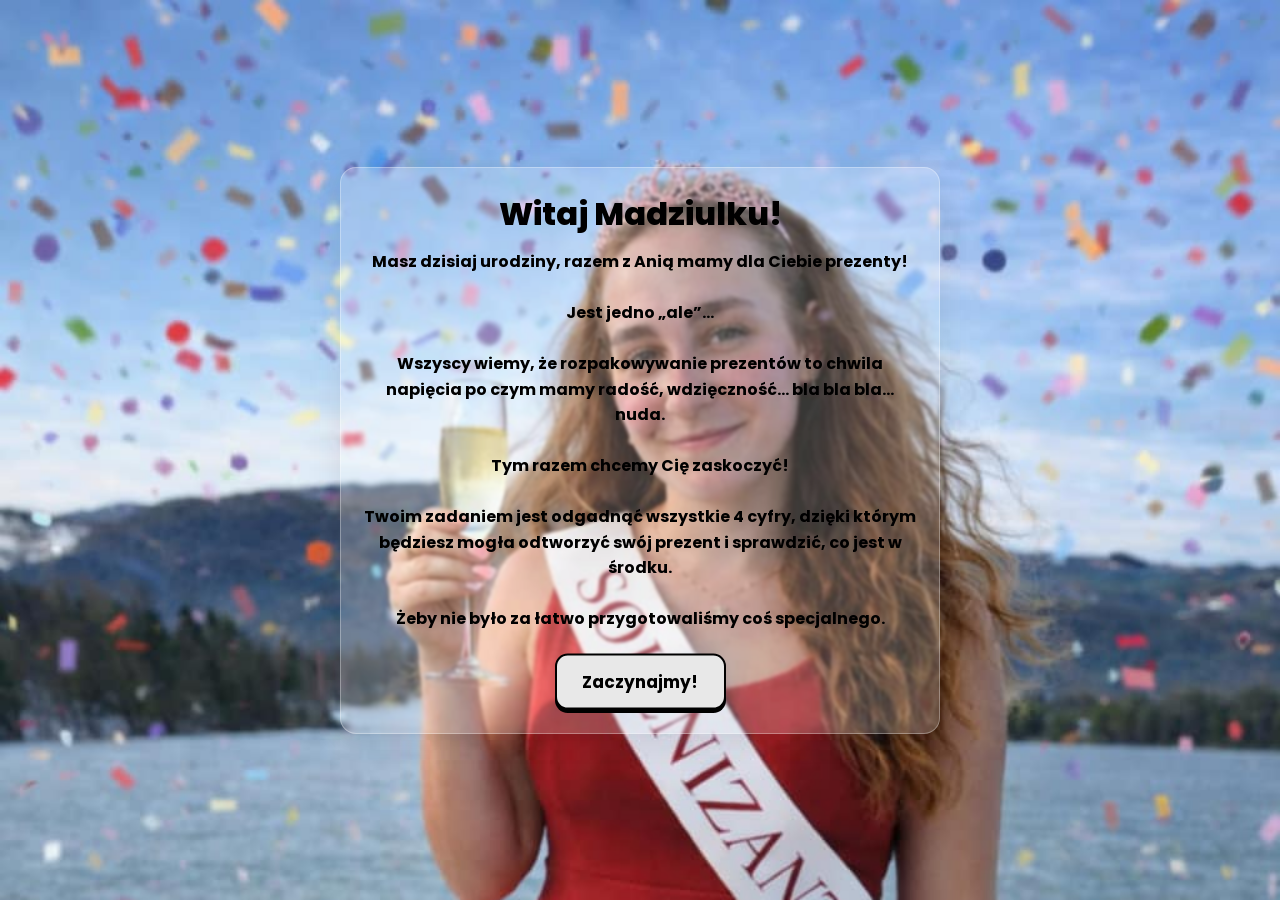
<file: index.html>
<!DOCTYPE html>
<html lang="pl">
<head>
    <meta charset="UTF-8">
    <meta name="viewport" content="width=device-width, initial-scale=1.0">
    <title>Sto lat Madzia!</title>
    <link rel="stylesheet" href="style.css">
    <link rel="stylesheet" href="balony.css">
</head>
<body>

    <!-- Kontener na balony w tle -->
    <div id="balloon-container"></div>

    <div class="container mainPage">

        <header>
            <h1>Witaj Madziulku!</h1>
            <p>Masz dzisiaj urodziny, razem z Anią mamy dla Ciebie prezenty!
            <br><br>Jest jedno „ale”...
            <br><br>Wszyscy wiemy, że rozpakowywanie prezentów to chwila napięcia po czym mamy radość, wdzięczność... bla bla bla... nuda.
            <br><br>Tym razem chcemy Cię zaskoczyć!</p>
        </header>

        <section class="content">
            <p>
                Twoim zadaniem jest odgadnąć wszystkie 4 cyfry, dzięki którym będziesz mogła odtworzyć swój prezent i sprawdzić, co jest w środku.
                <br><br>Żeby nie było za łatwo przygotowaliśmy coś specjalnego.
            </p>
        </section>

        <section class="content">
            <button id="start">
                <span class="button_top">Zaczynajmy!</span>
            </button>
        </section>

    </div>

    <script src="script.js"></script>
</body>
</html>
</file>
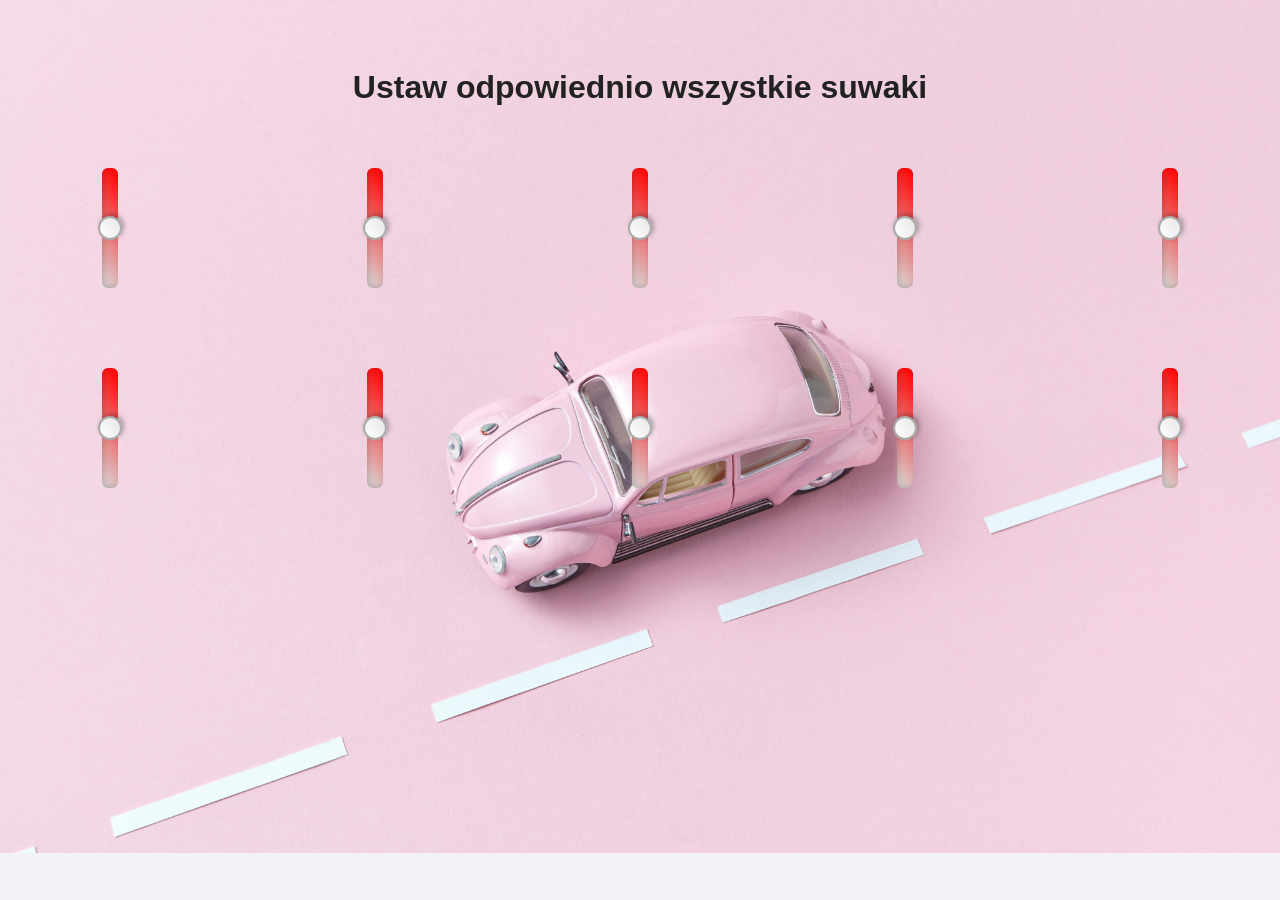
<file: louder.html>
<!DOCTYPE html>
<html lang="pl">
<head>
<meta charset="UTF-8">
<meta name="viewport" content="width=device-width, initial-scale=1.0">
<title>Sto lat Madzia!</title>
<style>
body {
    font-family: 'Poppins', sans-serif;
    background: #f2f2f7;
    text-align: center;
    padding: 40px 20px;
    color: #000000;
    background-image: url(louder.jpg);
    background-size: cover;
    background-position: start;
    background-repeat: no-repeat;
}

h1 {
    font-size: 2em;
    margin-bottom: 40px;
    color: #222;
}

/* Kontener siatki */
.sliders-container {
    display: grid;
    grid-template-columns: repeat(5, 1fr);
    gap: 100px;
    justify-items: center;
    align-items: end;
}

.slider-wrapper {
    display: flex;
    flex-direction: column;
    align-items: center;
    margin-bottom: 80px;
}

/* Slider pionowy */
.slider {
    display: flex;
    flex-direction: column-reverse;
    align-items: center;
    position: relative;
}


/* Suwak */
.slider .level {
    -webkit-appearance: none;
    width: 120px;
    height: 16px;
    transform: rotate(270deg);
    background: linear-gradient(135deg, #d9d9d9, #ff0000);
    border-radius: 6px;
    box-shadow: inset 2px 2px 5px rgba(0,0,0,0.15);
    cursor: pointer;
    transition: box-shadow 0.2s, background 0.2s;
}

/* Suwak Webkit */
.slider .level::-webkit-slider-thumb {
    -webkit-appearance: none;
    width: 24px;
    height: 24px;
    background: linear-gradient(145deg, #ffffff, #e6e6e6);
    border: 2px solid #aaa;
    border-radius: 50%;
    box-shadow: 2px 2px 5px rgba(0,0,0,0.3);
    transition: transform 0.1s;
}

.slider .level::-webkit-slider-thumb:hover {
    transform: scale(1.1);
}

/* Suwak Mozilla */
.slider .level::-moz-range-thumb {
    width: 24px;
    height: 24px;
    background: linear-gradient(145deg, #ffffff, #e6e6e6);
    border: 2px solid #aaa;
    border-radius: 50%;
    box-shadow: 2px 2px 5px rgba(0,0,0,0.3);
    transition: transform 0.1s;
}

.slider .level::-moz-range-thumb:hover {
    transform: scale(1.1);
}

/* Wyciszone slider - ikona ciemnieje */
.slider.muted .volume {
    color: #bbb;
}

#next {
    display: none;
}

button {
  /* Variables */
  --button_radius: 0.75em;
  --button_color: #e8e8e8;
  --button_outline_color: #000000;
  font-size: 17px;
  font-weight: bold;
  border: none;
  cursor: pointer;
  border-radius: var(--button_radius);
  background: var(--button_outline_color);
}

.button_top {
  display: block;
  box-sizing: border-box;
  border: 2px solid var(--button_outline_color);
  border-radius: var(--button_radius);
  padding: 0.75em 1.5em;
  background: var(--button_color);
  color: var(--button_outline_color);
  transform: translateY(-0.2em);
  transition: transform 0.1s ease;
}

button:hover .button_top {
  /* Pull the button upwards when hovered */
  transform: translateY(-0.33em);
}

button:active .button_top {
  /* Push the button downwards when pressed */
  transform: translateY(0);
}

/* Responsywność */
@media (max-width: 900px) {
    .sliders-container {
        grid-template-columns: repeat(3, 1fr);
    }
}

@media (max-width: 600px) {
    .sliders-container {
        grid-template-columns: repeat(2, 1fr);
    }
}

#number {
    display: none;
    margin-top: 50px;
    font-size: 2em;
    color: #222;
    font-weight: 600;
}

</style>
</head>
<body>

<h1>Ustaw odpowiednio wszystkie suwaki</h1>
<br><br><br><br>
<div class="sliders-container">
  <!-- Powiel 10 sliderów -->
  <div class="slider-wrapper">
    <label class="slider">
      <input type="range" class="level" min="0" max="10" value="5">
      
    </label>
  </div>

  <div class="slider-wrapper"><label class="slider"><input type="range" class="level" min="0" max="10" value="5"></label></div>

  <div class="slider-wrapper"><label class="slider"><input type="range" class="level" min="0" max="10" value="5"></label></div>

  <div class="slider-wrapper"><label class="slider"><input type="range" class="level" min="0" max="10" value="5"></label></div>

  <div class="slider-wrapper"><label class="slider"><input type="range" class="level" min="0" max="10" value="5"></label></div>

  <div class="slider-wrapper"><label class="slider"><input type="range" class="level" min="0" max="10" value="5"></label></div>

  <div class="slider-wrapper"><label class="slider"><input type="range" class="level" min="0" max="10" value="5"></label></div>

  <div class="slider-wrapper"><label class="slider"><input type="range" class="level" min="0" max="10" value="5"></label></div>

  <div class="slider-wrapper"><label class="slider"><input type="range" class="level" min="0" max="10" value="5"></label></div>

  <div class="slider-wrapper"><label class="slider"><input type="range" class="level" min="0" max="10" value="5"></label></div>
</div>

<h2 id="number">Twoja druga liczba to <strong> 3 </strong> <br> łatwo poszło..</h2>

        

<script>
const sliders = document.querySelectorAll(".level");
const number = document.getElementById("number");
const next = document.getElementById("next");

function checkSliders() {
    const allMuted = Array.from(sliders).every(slider => parseInt(slider.value) === 0);
   

    if(allMuted != 0) {
        alert("Twoja liczba to 3!")
        window.location.href = "memory.html";
    }
    

    // dodanie klasy .muted dla ikon
    sliders.forEach(slider => {
        if(parseInt(slider.value) === 0){
            slider.closest('.slider').classList.add('muted');
        } else {
            slider.closest('.slider').classList.remove('muted');
        }
    });
}

sliders.forEach(slider => slider.addEventListener("input", checkSliders));
</script>

</body>
</html>
</file>
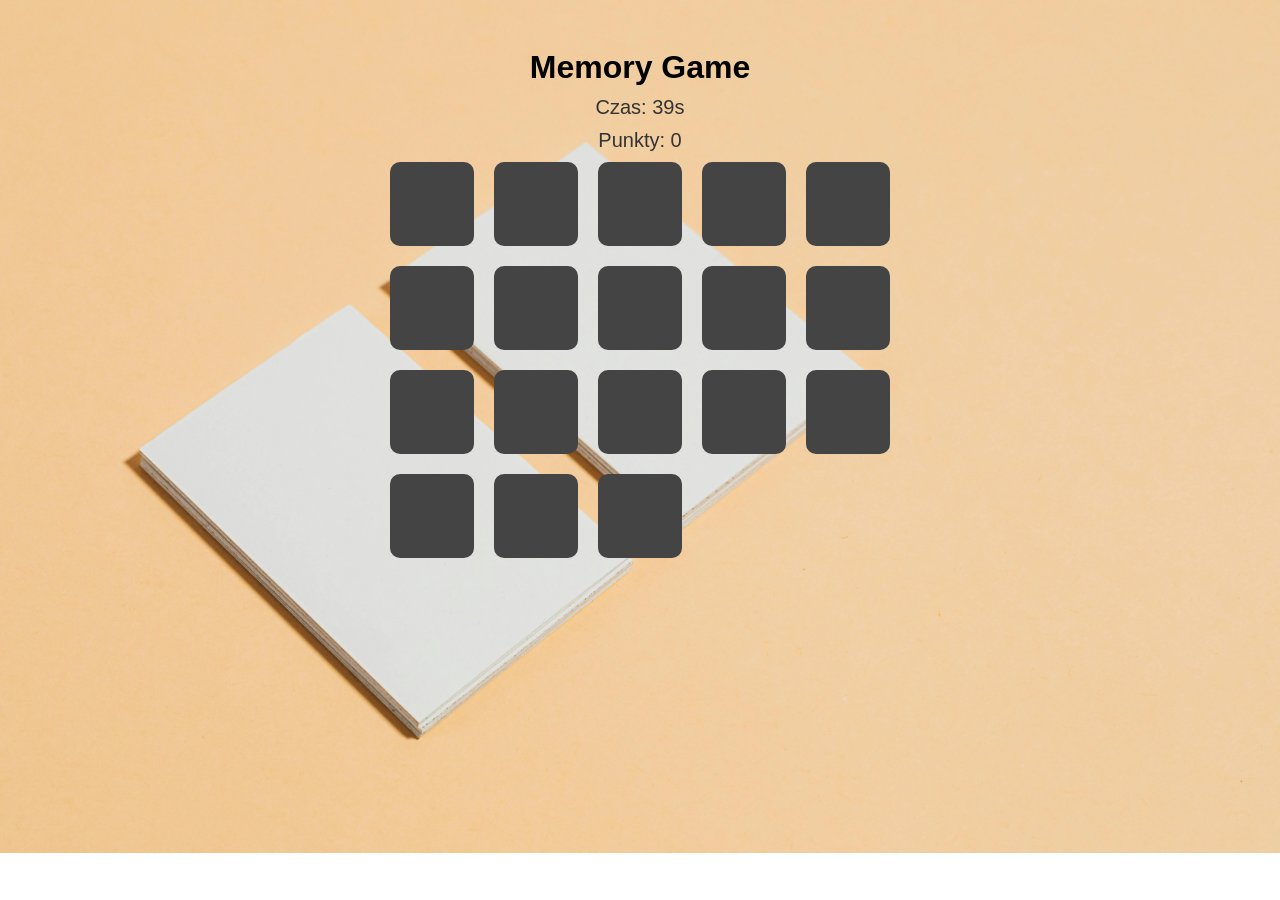
<file: memory.html>
<!DOCTYPE html>
<html lang="pl">
<head>
<meta charset="UTF-8">
<meta name="viewport" content="width=device-width, initial-scale=1.0">
<title>Memory Game</title>
<style>
  body {
    font-family: Arial, sans-serif;
    display: flex;
    flex-direction: column;
    align-items: center;
    padding: 20px;
    background-image: url(memory.jpg);
    background-size: cover;
    background-position: start;
    background-repeat: no-repeat;
  }

  h1 { margin-bottom: 10px; text-align: center; }

  #timer, #score { font-size: 20px; margin-bottom: 10px; color: #333; }

  .grid {
    display: grid;
    grid-template-columns: repeat(auto-fit, minmax(80px, 1fr));
    grid-gap: 15px;
    width: 100%;
    max-width: 500px;
  }

  .card {
    width: 100%;
    padding-top: 100%;
    background: #444;
    cursor: pointer;
    position: relative;
    border-radius: 10px;
    overflow: hidden;
    transition: transform 0.3s;
  }

  .card img {
    position: absolute;
    top: 0;
    left: 0;
    width: 100%;
    height: 100%;
    display: none;
    object-fit: cover;
  }

  .card.flipped img { display: block; }

  #result { margin-top: 20px; font-size: 24px; text-align: center; }

  @media (min-width: 600px) { .grid { grid-gap: 20px; } }
</style>
</head>
<body>

<h1>Memory Game</h1>
<div id="timer">Czas: 25s</div>
<div id="score">Punkty: 0</div>
<div class="grid" id="grid"></div>
<div id="result"></div>

<script>
const images = [
  {src: 'memoryImg/Madzia1.jpg', id: 1},
  {src: 'memoryImg/Madzia2.png', id: 2},
  {src: 'memoryImg/Madzia3.png', id: 3},
  {src: 'memoryImg/Madzia4.png', id: 4},
  {src: 'memoryImg/Madzia5.png', id: 5},
  {src: 'memoryImg/Madzia6.png', id: 6},
  {src: 'memoryImg/Madzia7.jpg', id: 7},
  {src: 'memoryImg/Madzia8.jpg', id: 8},
  {src: 'memoryImg/Madzia9.jpg', id: 9},
];

const cardImages = [...images, ...images].sort(() => 0.5 - Math.random());

let grid = document.getElementById('grid');
let score = 0;
let cardsMatched = 0;
let gameOver = false;
let timeLeft = 40;
let lockBoard = false; // blokada podczas sprawdzania par
let timerDisplay = document.getElementById('timer');
let scoreDisplay = document.getElementById('score');

// Tworzenie planszy
cardImages.forEach((imgObj, index) => {
  const card = document.createElement('div');
  card.classList.add('card');
  card.setAttribute('data-id', index);

  const img = document.createElement('img');
  img.src = imgObj.src;
  card.appendChild(img);

  card.addEventListener('click', flipCard);
  grid.appendChild(card);
});

let firstCard, secondCard;

function flipCard() {
  if (gameOver || lockBoard) return;

  const cardId = Number(this.getAttribute('data-id'));
  if (this === firstCard || this.classList.contains('flipped')) return;

  this.classList.add('flipped');

  if (!firstCard) {
    firstCard = this;
    return;
  }

  secondCard = this;
  lockBoard = true;

  // Sprawdzenie dopasowania po 500ms
  setTimeout(() => {
    const firstObj = cardImages[Number(firstCard.getAttribute('data-id'))];
    const secondObj = cardImages[Number(secondCard.getAttribute('data-id'))];

    if (firstObj.id === secondObj.id) {
      cardsMatched += 2;
      score += 10;
      scoreDisplay.textContent = `Punkty: ${score}`;
    } else {
      firstCard.classList.remove('flipped');
      secondCard.classList.remove('flipped');
    }

    firstCard = null;
    secondCard = null;
    lockBoard = false;

    if (cardsMatched === cardImages.length) endGame(true);
  }, 500);
}

// Koniec gry
function endGame(won) {
  gameOver = true;
  if (won) {
    alert("Kolejna cyfra Twojego pinu to 0")
    window.location.href = "theend.html";
  } else {
    document.getElementById('result').textContent = `Czas minął! Punkty: ${score}`;
    document.getElementById('result').style.color = 'red';
    document.querySelectorAll('.card').forEach(card => card.classList.add('flipped'));
  }
}

// Timer 25 sekund
const countdown = setInterval(() => {
  if (gameOver) {
    clearInterval(countdown);
    return;
  }
  timeLeft--;
  timerDisplay.textContent = `Czas: ${timeLeft}s`;
  if (timeLeft <= 0) {
    clearInterval(countdown);
    endGame(false);
  }
}, 1000);
</script>

</body>
</html>
</file>
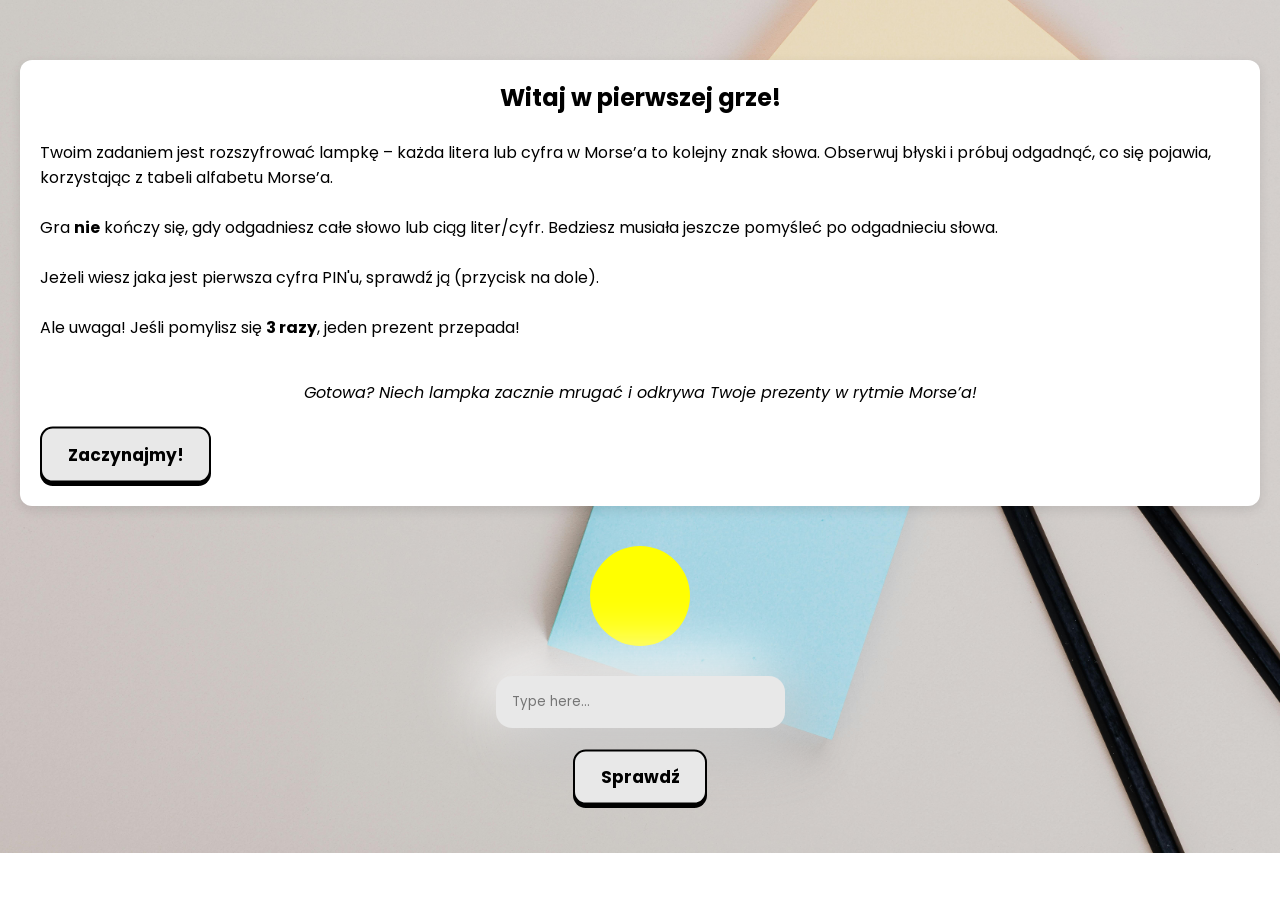
<file: morse.html>
<!DOCTYPE html>
<html lang="pl">
<head>
  <meta charset="UTF-8">
  <meta name="viewport" content="width=device-width, initial-scale=1.0">
  <title>Sto lat Madzia!</title>
  <link rel="stylesheet" href="morse.css">
</head>
<body>

  <!-- Sekcja zasad -->
  <section id="rules">
    <h2 style="text-align:center;">Witaj w pierwszej grze!</h2>
    <br>
    <p>Twoim zadaniem jest rozszyfrować lampkę – każda litera lub cyfra w Morse’a to kolejny znak słowa. Obserwuj błyski i próbuj odgadnąć, co się pojawia, korzystając z tabeli alfabetu Morse’a.</p>
    <br>
    <p>Gra <strong>nie</strong> kończy się, gdy odgadniesz całe słowo lub ciąg liter/cyfr. Bedziesz musiała jeszcze pomyśleć po odgadnieciu słowa.</p>
    <br>
    <p>Jeżeli wiesz jaka jest pierwsza cyfra PIN'u, sprawdź ją (przycisk na dole).</p>
    <br>
    <p>Ale uwaga! Jeśli pomylisz się <strong>3 razy</strong>, jeden prezent przepada!</p>
    <br>
    <p style="text-align:center; font-style:italic; margin-top:15px;">Gotowa? Niech lampka zacznie mrugać i odkrywa Twoje prezenty w rytmie Morse’a!</p>
    <br>
    <button id="rulesBtn"><span class="button_top">Zaczynajmy!</span></button>
  </section>

  <!-- Lampka Morse'a -->
  <div id="lamp"></div>

  <!-- Kontener z alfabetem Morse'a -->
  <div class="container">
    <!-- Lewa kolumna -->
    <table>
      <tr><th>Litera</th><th>Morse</th></tr>
      <tr><td>A</td><td class="symbol">.-</td></tr>
      <tr><td>B</td><td class="symbol">-...</td></tr>
      <tr><td>C</td><td class="symbol">-.-.</td></tr>
      <tr><td>D</td><td class="symbol">-..</td></tr>
      <tr><td>E</td><td class="symbol">.</td></tr>
      <tr><td>F</td><td class="symbol">..-.</td></tr>
      <tr><td>G</td><td class="symbol">--.</td></tr>
      <tr><td>H</td><td class="symbol">....</td></tr>
      <tr><td>I</td><td class="symbol">..</td></tr>
      <tr><td>J</td><td class="symbol">.---</td></tr>
      <tr><td>K</td><td class="symbol">-.-</td></tr>
      <tr><td>L</td><td class="symbol">.-..</td></tr>
      <tr><td>M</td><td class="symbol">--</td></tr>
    </table>

    <!-- Prawa kolumna -->
    <table>
      <tr><th>Litera</th><th>Morse</th></tr>
      <tr><td>N</td><td class="symbol">-.</td></tr>
      <tr><td>O</td><td class="symbol">---</td></tr>
      <tr><td>P</td><td class="symbol">.--.</td></tr>
      <tr><td>Q</td><td class="symbol">--.-</td></tr>
      <tr><td>R</td><td class="symbol">.-.</td></tr>
      <tr><td>S</td><td class="symbol">...</td></tr>
      <tr><td>T</td><td class="symbol">-</td></tr>
      <tr><td>U</td><td class="symbol">..-</td></tr>
      <tr><td>V</td><td class="symbol">...-</td></tr>
      <tr><td>W</td><td class="symbol">.--</td></tr>
      <tr><td>X</td><td class="symbol">-..-</td></tr>
      <tr><td>Y</td><td class="symbol">-.--</td></tr>
      <tr><td>Z</td><td class="symbol">--..</td></tr>
    </table>
  </div>

  <!-- Input do sprawdzania liczby -->
  <div style="text-align:center; margin-top:20px;">
    <input type="text" class="input" placeholder="Type here...">
    <br><br>
    <button id="checkNumber"><span class="button_top">Sprawdź</span></button>
  </div>

  <script src="script.js"></script>
</body>
</html>
</file>
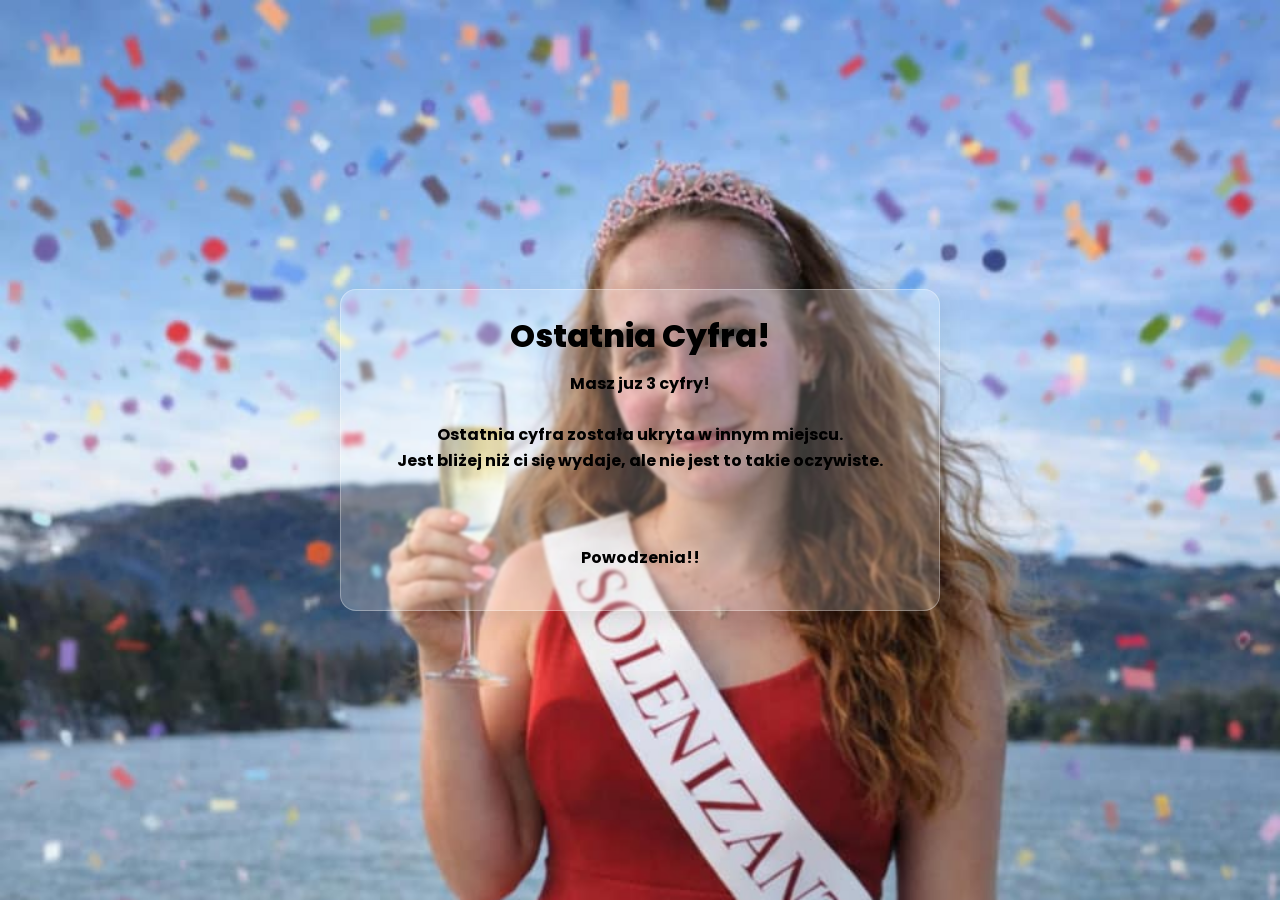
<file: theend.html>
<!DOCTYPE html>
<html lang="pl">
<head>
    <meta charset="UTF-8">
    <meta name="viewport" content="width=device-width, initial-scale=1.0">
    <title>Sto lat Madzia!</title>
    <link rel="stylesheet" href="style.css">
    <link rel="stylesheet" href="balony.css">
</head>
<body>

    <!-- Kontener na balony w tle -->
    <div id="balloon-container"></div>

    <div class="container mainPage">

        <header>
            <h1>Ostatnia Cyfra!</h1>
            <p>Masz juz 3 cyfry!
            <br><br>Ostatnia cyfra została ukryta w innym miejscu.
            <br>
           Jest bliżej niż ci się wydaje, ale nie jest to takie oczywiste.
            <br><br></p>

            <br>
            <p>Powodzenia!!</p>
        </header>
    </div>

        <script src="script.js"></script>
</body>
</html>
</file>
<file: style.css>
@import url('https://fonts.googleapis.com/css2?family=Poppins:ital,wght@0,100;0,200;0,300;0,400;0,500;0,600;0,700;0,800;0,900;1,100;1,200;1,300;1,400;1,500;1,600;1,700;1,800;1,900&display=swap');

/* Reset podstawowy */
* {
    box-sizing: border-box;
    margin: 0;
    padding: 0;
    font-family: "Poppins", sans-serif;
}

body {
    color: #000000;
    line-height: 1.6;
    background-image: url('Madzia.jpg');
    background-size: cover;
    background-position: start;
    background-repeat: no-repeat;
    height: 100vh;

    /* Flexbox do wyśrodkowania */
    display: flex;
    justify-content: center;
    align-items: center;
}

.container {
    width: 90%;
    max-width: 600px;
    padding: 20px;
    background: rgba(255, 255, 255, 0.2);
    border-radius: 16px;
    box-shadow: 0 4px 30px rgba(0, 0, 0, 0.1);
    backdrop-filter: blur(0.8px);
    -webkit-backdrop-filter: blur(2.8px);
    border: 1px solid rgba(255, 255, 255, 0.3);
    font-weight: bold;
}

header h1 {
    font-size: 2rem;
    margin-bottom: 10px;
    text-align: center;
    font-weight: 800;
    font-style: normal;
}

header p {
    text-align: center;
    margin-bottom: 20px;
    font-style: 700;
}

.content {
    margin-top: 25px;
    text-align: center;
}

.content img {
    width: 100%;
}

.responsive-img {
    max-width: 100%;
    height: auto;
    border-radius: 8px;
    margin: 10px 0;
}


button {
  /* Variables */
  --button_radius: 0.75em;
  --button_color: #e8e8e8;
  --button_outline_color: #000000;
  font-size: 17px;
  font-weight: bold;
  border: none;
  cursor: pointer;
  border-radius: var(--button_radius);
  background: var(--button_outline_color);
}

.button_top {
  display: block;
  box-sizing: border-box;
  border: 2px solid var(--button_outline_color);
  border-radius: var(--button_radius);
  padding: 0.75em 1.5em;
  background: var(--button_color);
  color: var(--button_outline_color);
  transform: translateY(-0.2em);
  transition: transform 0.1s ease;
}

button:hover .button_top {
  /* Pull the button upwards when hovered */
  transform: translateY(-0.33em);
}

button:active .button_top {
  /* Push the button downwards when pressed */
  transform: translateY(0);
}
</file>
<file: balony.css>
#balloon-container {
    position: fixed;
    inset: 0;
    pointer-events: none;
    overflow: hidden;
    z-index: 999;
}

.balloon {
    position: absolute;
    bottom: -120px;
    width: 50px;
    height: 65px;
    background: radial-gradient(circle at 30% 30%, #fff, red);
    border-radius: 50% 50% 45% 45%;
    animation: floatUp linear forwards;
}

.balloon::after {
    content: "";
    position: absolute;
    bottom: -20px;
    left: 50%;
    width: 2px;
    height: 25px;
    background: #555;
    transform: translateX(-50%);
}

@keyframes floatUp {
    from {
        transform: translateY(0);
        opacity: 1;
    }
    to {
        transform: translateY(-120vh);
        opacity: 0.9;
    }
}
</file>
<file: morse.css>
@import url('https://fonts.googleapis.com/css2?family=Poppins:wght@400;600;700&display=swap');

    * {
      box-sizing: border-box;
      margin: 0;
      padding: 0;
      font-family: "Poppins", sans-serif;
    }

    body {
      background-image: url(morse.jpg);
      background-size: cover;
      background-repeat: no-repeat;
      text-align: center;
      padding: 20px;
    }

    #lamp {
      width: 100px;
      height: 100px;
      background-color: black;
      border-radius: 50%;
      margin: 30px auto;
      transition: background-color 0.1s;
    }

    .container {
      display: none;
      justify-content: center;
      gap: 30px; /* odstęp między kolumnami */
      flex-wrap: wrap; /* na małych ekranach kolumny przechodzą pod siebie */
      margin-top: 30px;
    }

    table {
      border-collapse: collapse;
      width: 250px;
      background-color: white;
      box-shadow: 0 4px 8px rgba(0,0,0,0.1);
      border-radius: 8px;
      overflow: hidden;
      margin-top: 80px;
    }

    @media (max-width: 600px) {
      .container {
        flex-direction: column;
        align-items: center;
      }
    }

    button {
  /* Variables */
  --button_radius: 0.75em;
  --button_color: #e8e8e8;
  --button_outline_color: #000000;
  font-size: 17px;
  font-weight: bold;
  border: none;
  cursor: pointer;
  border-radius: var(--button_radius);
  background: var(--button_outline_color);
}

.button_top {
  display: block;
  box-sizing: border-box;
  border: 2px solid var(--button_outline_color);
  border-radius: var(--button_radius);
  padding: 0.75em 1.5em;
  background: var(--button_color);
  color: var(--button_outline_color);
  transform: translateY(-0.2em);
  transition: transform 0.1s ease;
}

button:hover .button_top {
  /* Pull the button upwards when hovered */
  transform: translateY(-0.33em);
}

button:active .button_top {
  /* Push the button downwards when pressed */
  transform: translateY(0);
}

.input {
 border: none;
 padding: 1rem;
 border-radius: 1rem;
 background: #e8e8e8;
 box-shadow: 20px 20px 60px #c5c5c5,
		-20px -20px 60px #ffffff;
 transition: 0.3s;
}

.input:focus {
 outline-color: #e8e8e8;
 background: #e8e8e8;
 box-shadow: inset 20px 20px 60px #c5c5c5,
		inset -20px -20px 60px #ffffff;
 transition: 0.3s;
}

#rules {
    width: 100%;
    height: 100%;
    margin: 40px auto;
    text-align: left;
    font-family: 'Poppins', sans-serif;
    background-color: #fff;
    padding: 20px;
    border-radius: 12px;
    box-shadow: 0 4px 12px rgba(0,0,0,0.1);
}
</file>
